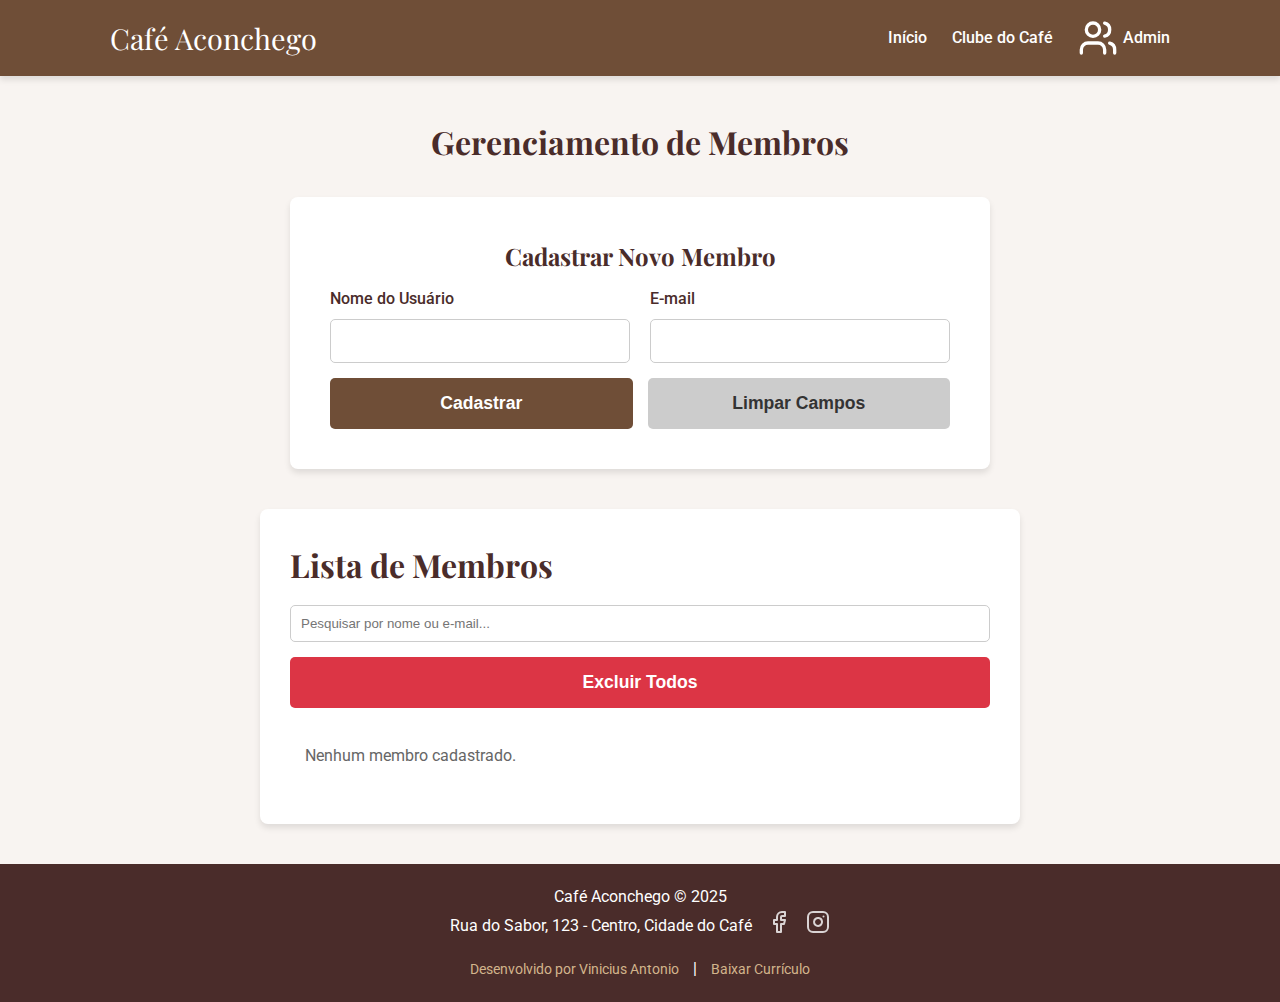
<file: admin.html>
<!DOCTYPE html>
<html lang="pt-BR">
<head>
    <meta charset="UTF-8">
    <meta name="viewport" content="width=device-width, initial-scale=1.0">
    <title>Admin - Cafeteria Aconchego</title>
    <link rel="stylesheet" href="css/style.css">
</head>
<body>
    <header class="header">
        <div class="container">
            <nav class="navbar">
                <a href="index.html" class="logo">Café Aconchego</a>
                <ul class="nav-menu">
                    <li><a href="index.html">Início</a></li> 
                    <li><a href="cadastro.html">Clube do Café</a></li>
                    <li>
                        <a href="admin.html" title="Admin">
                            <svg xmlns="http://www.w3.org/2000/svg" viewBox="0 0 24 24" fill="none" stroke="currentColor" stroke-width="2" stroke-linecap="round" stroke-linejoin="round"><path d="M16 21v-2a4 4 0 0 0-4-4H6a4 4 0 0 0-4 4v2"></path><circle cx="9" cy="7" r="4"></circle><path d="M22 21v-2a4 4 0 0 0-3-3.87"></path><path d="M16 3.13a4 4 0 0 1 0 7.75"></path></svg>
                            Admin
                        </a>
                    </li>
                </ul>
            </nav>
        </div>
    </header>

    <main>
        <div class="container admin-container">
            <h1>Gerenciamento de Membros</h1>

            <div class="form-container">
                <h2>Cadastrar Novo Membro</h2>
                <form id="admin-form">
                    <div class="form-grid">
                        <div class="form-group">
                            <label for="user-name">Nome do Usuário</label>
                            <input type="text" id="user-name" required>
                        </div>
                        <div class="form-group">
                            <label for="user-email">E-mail</label>
                            <input type="email" id="user-email" required>
                        </div>
                    </div>
                    <div class="button-group">
                        <button type="submit" class="btn">Cadastrar</button>
                        <button type="button" id="clear-form-btn" class="btn btn-secondary">Limpar Campos</button>
                    </div>
                </form>
            </div>

            <div class="card" style="margin-top: 40px;">
                <h2>Lista de Membros</h2>
                <div class="list-controls">
                    <input type="text" id="search-input" placeholder="Pesquisar por nome ou e-mail...">
                    <button id="delete-all-btn" class="btn btn-danger">Excluir Todos</button>
                </div>
                <ul id="user-list">
                </ul>
            </div>
        </div>
    </main>

    <footer class="footer">
        <div class="container">
            <p>Café Aconchego &copy; 2025</p>
            <div class="footer-contact-info">
                <span>Rua do Sabor, 123 - Centro, Cidade do Café</span>
                <div class="social-icons">
                    <a href="#"><svg xmlns="http://www.w3.org/2000/svg" viewBox="0 0 24 24" fill="none" stroke="currentColor" stroke-width="2" stroke-linecap="round" stroke-linejoin="round"><path d="M18 2h-3a5 5 0 0 0-5 5v3H7v4h3v8h4v-8h3l1-4h-4V7a1 1 0 0 1 1-1h3z"></path></svg></a>
                    <a href="#"><svg xmlns="http://www.w3.org/2000/svg" viewBox="0 0 24 24" fill="none" stroke="currentColor" stroke-width="2" stroke-linecap="round" stroke-linejoin="round"><rect width="20" height="20" x="2" y="2" rx="5" ry="5"></rect><path d="M16 11.37A4 4 0 1 1 12.63 8 4 4 0 0 1 16 11.37z"></path><line x1="17.5" x2="17.51" y1="6.5" y2="6.5"></line></svg></a>
                </div>
            </div>
            <div class="footer-links">
                <a href="https://github.com/Vinicius-Antonio" target="_blank">Desenvolvido por Vinicius Antonio</a>
                <span>|</span>
                <a href="assets/curriculo.pdf" download>Baixar Currículo</a>
            </div>
        </div>
    </footer>

    <script src="js/admin.js" defer></script>
</body>
</html>
</file>
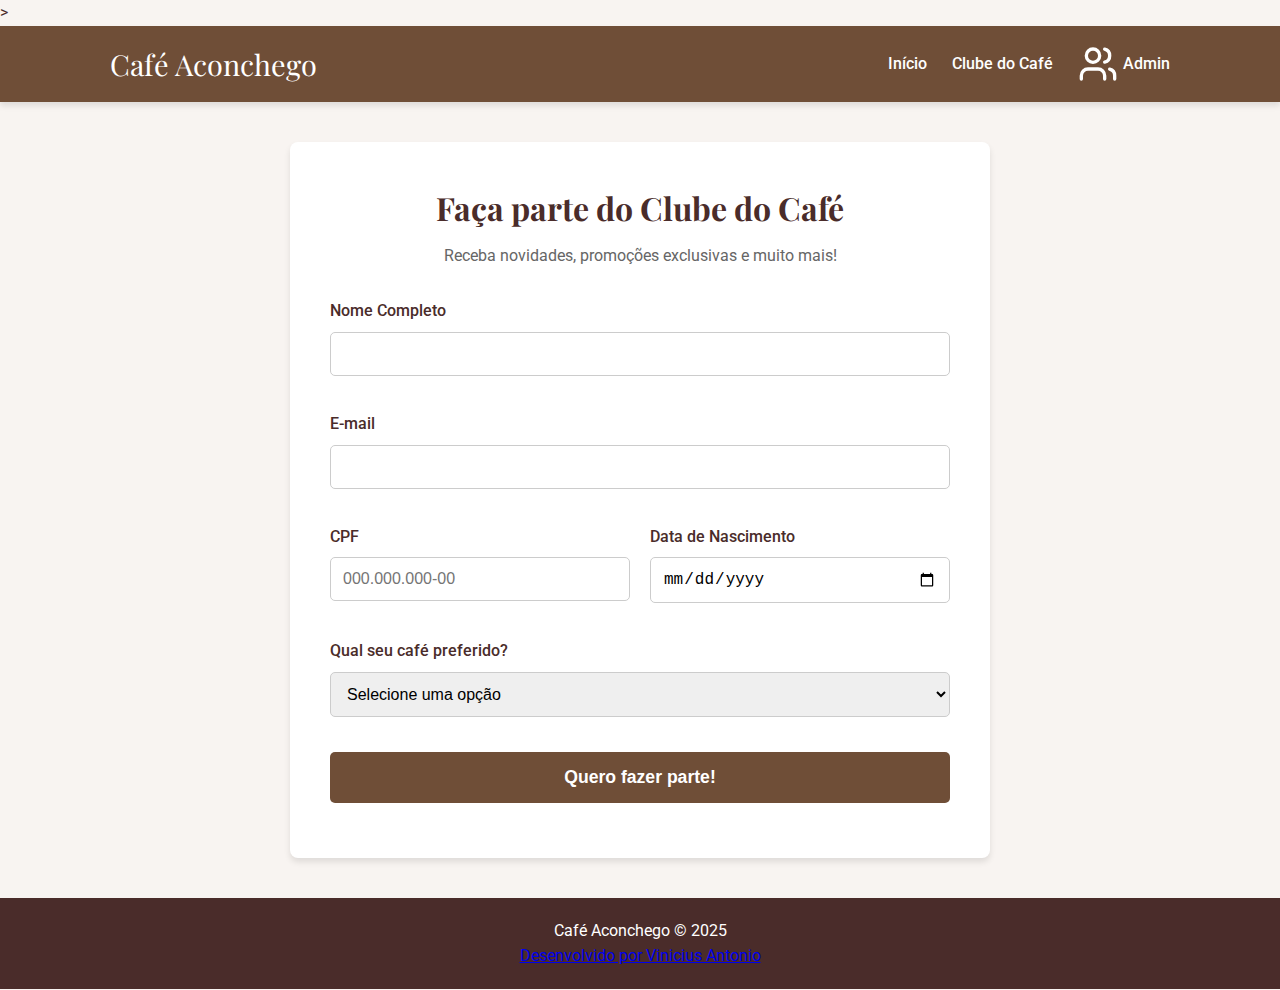
<file: cadastro.html>
<!DOCTYPE html>
<html lang="pt-BR">
<head>
    <meta charset="UTF-8">
    <meta name="viewport" content="width=device-width, initial-scale=1.0">
    <title>Clube do Café - Cadastro</title>>
    <link rel="stylesheet" href="css/style.css">
</head>
<body>

    <header class="header">
        <div class="container">
            <nav class="navbar">
                <a href="index.html" class="logo">Café Aconchego</a>
                <ul class="nav-menu">
                    <li><a href="index.html">Início</a></li>
                    <li><a href="cadastro.html">Clube do Café</a></li>
                    <li>
                        <a href="admin.html" title="Admin">
                            <svg xmlns="http://www.w3.org/2000/svg" viewBox="0 0 24 24" fill="none" stroke="currentColor" stroke-width="2" stroke-linecap="round" stroke-linejoin="round"><path d="M16 21v-2a4 4 0 0 0-4-4H6a4 4 0 0 0-4 4v2"></path><circle cx="9" cy="7" r="4"></circle><path d="M22 21v-2a4 4 0 0 0-3-3.87"></path><path d="M16 3.13a4 4 0 0 1 0 7.75"></path></svg>
                            Admin
                        </a>
                    </li>
                </ul>
            </nav>
        </div>
    </header>

    <main>
        <div class="container">
            <div class="form-container">
                <h1>Faça parte do Clube do Café</h1>
                <p class="subtitle">Receba novidades, promoções exclusivas e muito mais!</p>

                <form action="index.html">
                    <div class="form-grid">
                        <div class="form-group full-width">
                            <label for="nome">Nome Completo</label>
                            <input type="text" id="nome" name="nome" required>
                        </div>
                        
                        <div class="form-group full-width">
                            <label for="email">E-mail</label>
                            <input type="email" id="email" name="email" required>
                        </div>

                        <div class="form-group">
                            <label for="cpf">CPF</label>
                            <input type="text" id="cpf" name="cpf" required placeholder="000.000.000-00">
                        </div>
                        
                        <div class="form-group">
                            <label for="nascimento">Data de Nascimento</label>
                            <input type="date" id="nascimento" name="nascimento" required>
                        </div>
                        
                        <div class="form-group full-width">
                            <label for="cafe_preferido">Qual seu café preferido?</label>
                            <select id="cafe_preferido" name="cafe_preferido" required>
                                <option value="">Selecione uma opção</option>
                                <option value="expresso">Expresso</option>
                                <option value="capuccino">Capuccino</option>
                                <option value="latte">Latte</option>
                                <option value="coado">Coado</option>
                                <option value="outro">Outro</option>
                            </select>
                        </div>
                    </div>

                    <div class="form-group" style="margin-top: 20px;">
                        <button type="submit" class="btn">Quero fazer parte!</button>
                    </div>
                </form>
            </div>
        </div>
    </main>

    <footer class="footer">
        <div class="container">
            <p>Café Aconchego &copy; 2025</p>
            <a href="https://github.com/Vinicius-Antonio" class="github-link">Desenvolvido por Vinicius Antonio</a>
        </div>
    </footer>
</body>
</html>
</file>
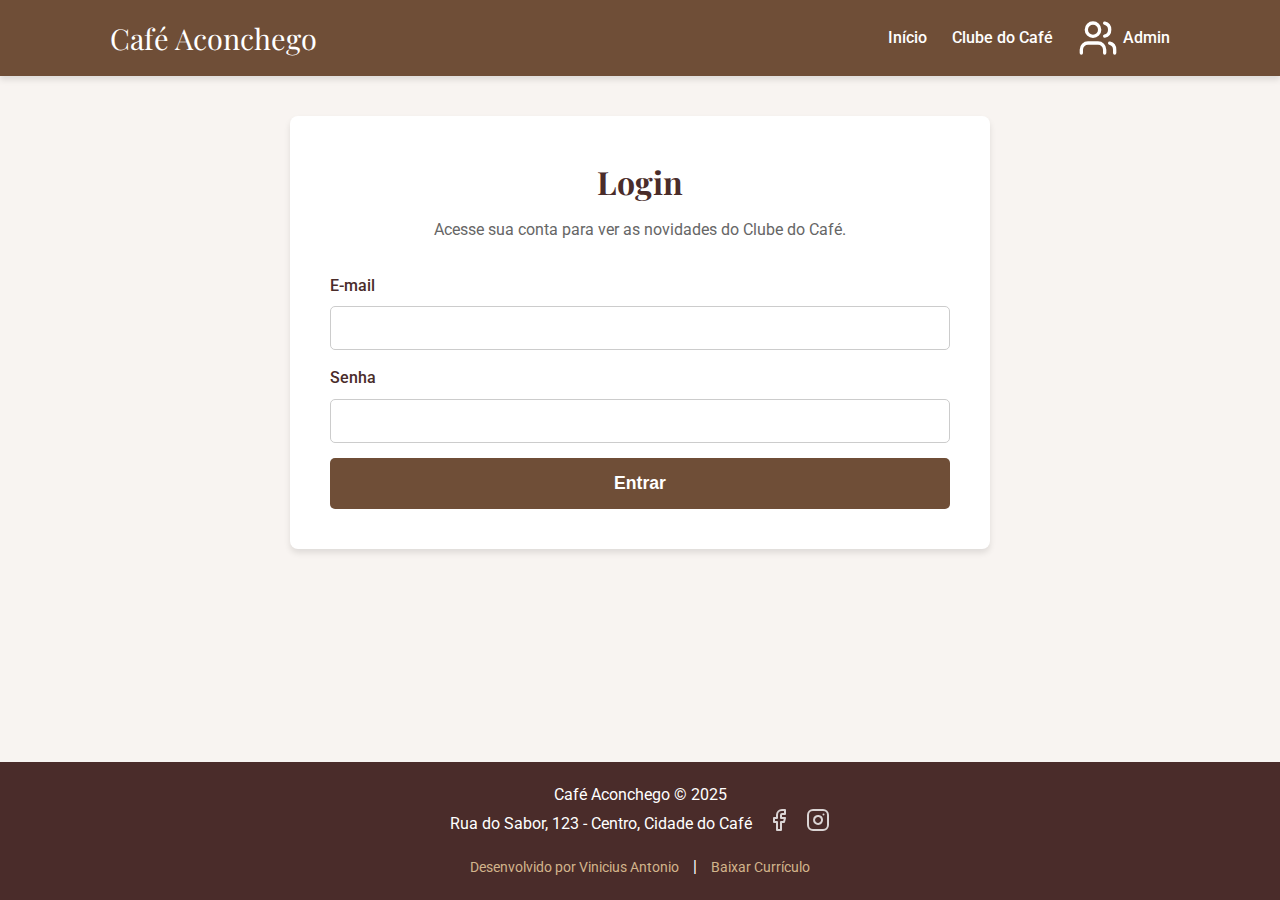
<file: login.html>
<!DOCTYPE html>
<html lang="pt-BR">
<head>
    <meta charset="UTF-8">
    <meta name="viewport" content="width=device-width, initial-scale=1.0">
    <title>Login - Cafeteria Aconchego</title>
    <link rel="stylesheet" href="css/style.css">
    <style>
        .error-message {
            color: #dc3545;
            text-align: center;
            margin-top: 15px;
            font-weight: 500;
        }
    </style>
</head>
<body>
    <header class="header">
        <div class="container">
            <nav class="navbar">
                <a href="index.html" class="logo">Café Aconchego</a>
                <ul class="nav-menu">
                    <li><a href="index.html">Início</a></li> 
                    <li><a href="cadastro.html">Clube do Café</a></li>
                    <li>
                        <a href="admin.html" title="Admin">
                            <svg xmlns="http://www.w3.org/2000/svg" viewBox="0 0 24 24" fill="none" stroke="currentColor" stroke-width="2" stroke-linecap="round" stroke-linejoin="round"><path d="M16 21v-2a4 4 0 0 0-4-4H6a4 4 0 0 0-4 4v2"></path><circle cx="9" cy="7" r="4"></circle><path d="M22 21v-2a4 4 0 0 0-3-3.87"></path><path d="M16 3.13a4 4 0 0 1 0 7.75"></path></svg>
                            Admin
                        </a>
                    </li>
                </ul>
            </nav>
        </div>
    </header>

    <main>
        <div class="container">
            <div class="form-container">
                <h1>Login</h1>
                <p class="subtitle">Acesse sua conta para ver as novidades do Clube do Café.</p>
                <form id="login-form"> 
                    <div class="form-group full-width">
                        <label for="login-email">E-mail</label>
                        <input type="email" id="login-email" name="login-email" required>
                    </div>
                    <div class="form-group full-width">
                        <label for="login-senha">Senha</label>
                        <input type="password" id="login-senha" name="login-senha" required>
                    </div>
                    <button type="submit" class="btn">Entrar</button>
                    <p id="error-message" class="error-message" style="display: none;"></p>
                </form>
            </div>
        </div>
    </main>

    <footer class="footer">
        <div class="container">
            <p>Café Aconchego &copy; 2025</p>
            <div class="footer-contact-info">
                <span>Rua do Sabor, 123 - Centro, Cidade do Café</span>
                <div class="social-icons">
                    <a href="#"><svg xmlns="http://www.w3.org/2000/svg" viewBox="0 0 24 24" fill="none" stroke="currentColor" stroke-width="2" stroke-linecap="round" stroke-linejoin="round"><path d="M18 2h-3a5 5 0 0 0-5 5v3H7v4h3v8h4v-8h3l1-4h-4V7a1 1 0 0 1 1-1h3z"></path></svg></a>
                    <a href="#"><svg xmlns="http://www.w3.org/2000/svg" viewBox="0 0 24 24" fill="none" stroke="currentColor" stroke-width="2" stroke-linecap="round" stroke-linejoin="round"><rect width="20" height="20" x="2" y="2" rx="5" ry="5"></rect><path d="M16 11.37A4 4 0 1 1 12.63 8 4 4 0 0 1 16 11.37z"></path><line x1="17.5" x2="17.51" y1="6.5" y2="6.5"></line></svg></a>
                </div>
            </div>
            <div class="footer-links">
                <a href="https://github.com/Vinicius-Antonio" target="_blank">Desenvolvido por Vinicius Antonio</a>
                <span>|</span>
                <a href="assets/curriculo.pdf" download>Baixar Currículo</a>
            </div>
        </div>
    </footer>

    <script src="js/auth.js" defer></script>
</body>
</html>
</file>
<file: css/style.css>
@import url('https://fonts.googleapis.com/css2?family=Playfair+Display:wght@700&family=Roboto:wght@400;500&display=swap');

:root {
    --cor-fundo: #F8F4F1;
    --cor-texto-principal: #4A2C2A;
    --cor-primaria: #6F4E37;
    --cor-primaria-escura: #5a3f2d;
    --cor-destaque: #D2B48C;
    --cor-branco: #FFFFFF;
    --cor-cinza-claro: #f0f0f0;
    --sombra-padrao: 0 4px 6px rgba(0, 0, 0, 0.1);
    --fonte-titulo: 'Playfair Display', serif;
    --fonte-corpo: 'Roboto', sans-serif;
}

* {
    margin: 0;
    padding: 0;
    box-sizing: border-box;
}

.visually-hidden {
    position: absolute;
    width: 1px;
    height: 1px;
    padding: 0;
    margin: -1px;
    overflow: hidden;
    clip: rect(0, 0, 0, 0);
    white-space: nowrap;
    border: 0;
}

body {
    font-family: var(--fonte-corpo);
    background-color: var(--cor-fundo);
    color: var(--cor-texto-principal);
    line-height: 1.6;
    display: flex;
    flex-direction: column;
    min-height: 100vh;
}

.container {
    max-width: 1100px;
    margin: 0 auto;
    padding: 0 20px;
}

.header {
    background-color: var(--cor-primaria);
    color: var(--cor-branco);
    padding: 15px 0;
    box-shadow: var(--sombra-padrao);
}

.navbar {
    display: flex;
    justify-content: space-between;
    align-items: center;
}

.navbar .logo {
    font-family: var(--fonte-titulo);
    font-size: 1.8rem;
    color: var(--cor-branco);
    text-decoration: none;
}

.nav-menu {
    list-style: none;
    display: flex;
    align-items: center;
    gap: 25px;
}

.nav-menu a {
    color: var(--cor-branco);
    text-decoration: none;
    font-weight: 500;
    transition: color 0.3s ease;
    display: flex;
    align-items: center;
    gap: 5px;
}

.nav-menu a:hover {
    color: var(--cor-destaque);
}

.nav-menu svg {
    width: 40px;
    height: 40px;
}

main {
    flex-grow: 1;
    padding: 40px 0;
}

h1, h2, h3 {
    font-family: var(--fonte-titulo);
}

.welcome-section {
    text-align: center;
    padding: 40px 0;
}

.welcome-section h1 {
    font-size: 3rem;
    margin-bottom: 15px;
}

.welcome-section p {
    font-size: 1.1rem;
    max-width: 600px;
    margin: 0 auto;
}

.gallery {
    display: grid;
    grid-template-columns: repeat(auto-fit, minmax(300px, 1fr));
    gap: 25px;
    margin-top: 40px;
}

.gallery img {
    width: 100%;
    height: 100%;
    object-fit: cover;
    border-radius: 8px;
    box-shadow: var(--sombra-padrao);
    transition: transform 0.3s ease;
    will-change: transform;
}

.gallery img:hover {
    transform: scale(1.05);
}

.info-grid {
    display: flex;
    flex-direction: column; 
    gap: 40px;
    margin-top: 50px;
}

.card {
    background-color: var(--cor-branco);
    padding: 30px;
    border-radius: 8px;
    box-shadow: var(--sombra-padrao);
}

.card h2 {
    font-size: 2rem;
    margin-bottom: 15px;
}

.card2 {
    background-color: var(--cor-destaque);
    padding: 30px;
    border-radius: 8px;
    box-shadow: var(--sombra-padrao);
    margin-top: 5px; 
}

.card2 h2 {
    font-size: 2rem;
    margin-bottom: 15px;
}

.card2 ul, .card ul {
    list-style-position: inside;
}

.testimonials {
    text-align: center;
    margin-top: 50px;
}

.testimonials h2 {
    font-size: 2rem;
    margin-bottom: 30px;
}

.testimonials-container {
    display: flex;
    justify-content: center;
    gap: 30px;
    flex-wrap: wrap;
}

.testimonial-card {
    max-width: 350px;
}

.testimonial-card p {
    font-style: italic;
}

.testimonial-card span {
    display: block;
    font-weight: bold;
    margin-top: 15px;
}

.form-container {
    max-width: 700px;
    margin: 0 auto;
    background-color: var(--cor-branco);
    padding: 40px;
    border-radius: 8px;
    box-shadow: var(--sombra-padrao);
}

.form-container h1, .form-container h2 {
    text-align: center;
    margin-bottom: 10px;
}

.form-container .subtitle {
    text-align: center;
    margin-bottom: 30px;
    color: #666;
}

.form-grid {
    display: grid;
    grid-template-columns: 1fr 1fr;
    gap: 20px;
}

.form-group {
    margin-bottom: 15px;
}

.full-width {
    grid-column: 1 / -1;
}

.form-group label {
    display: block;
    font-weight: 500;
    margin-bottom: 8px;
}

.form-group input, .form-group select {
    width: 100%;
    padding: 12px;
    border: 1px solid #ccc;
    border-radius: 5px;
    font-size: 1rem;
}

.form-group input:focus, .form-group select:focus {
    outline: none;
    border-color: var(--cor-primaria);
    box-shadow: 0 0 0 2px rgba(111, 78, 55, 0.2);
}

.btn {
    display: block;
    width: 100%;
    padding: 15px;
    font-size: 1.1rem;
    font-weight: bold;
    color: var(--cor-branco);
    background-color: var(--cor-primaria);
    border: none;
    border-radius: 5px;
    cursor: pointer;
    transition: background-color 0.3s ease;
    text-align: center;
}

.btn:hover {
    background-color: var(--cor-primaria-escura);
}

.btn-secondary {
    background-color: #ccc;
    color: #333;
}
.btn-secondary:hover {
    background-color: #bbb;
}

.btn-danger {
    background-color: #dc3545;
    color: var(--cor-branco);
}
.btn-danger:hover {
    background-color: #c82333;
}

.admin-container {
    max-width: 800px;
    margin: 0 auto;
}

.admin-container h1 {
    text-align: center;
    margin-bottom: 30px;
}

.button-group {
    display: flex;
    gap: 15px;
}

.list-controls {
    display: flex;
    gap: 15px;
    margin-bottom: 15px;
    flex-wrap: wrap;
}

.list-controls input {
    flex-grow: 1;
    padding: 10px;
    border: 1px solid #ccc;
    border-radius: 5px;
    min-width: 200px;
}

#user-list {
    list-style: none;
    margin-top: 20px;
}

#user-list li {
    background-color: var(--cor-cinza-claro);
    padding: 15px;
    border-radius: 5px;
    margin-bottom: 10px;
    display: flex;
    justify-content: space-between;
    align-items: center;
    border: 1px solid #ddd;
    flex-wrap: wrap;
    gap: 10px;
}

#user-list .user-info {
    flex-grow: 1;
}

#user-list .user-info span {
    display: block;
}
#user-list .user-info .user-name {
    font-weight: bold;
}

#user-list .user-info .user-email {
    font-size: 0.9rem;
    color: #555;
}

#user-list .user-info .user-date {
    font-size: 0.8rem;
    color: #888;
    margin-top: 5px;
}

.delete-btn {
    color: #dc3545;
    background: none;
    border: none;
    cursor: pointer;
    font-weight: bold;
    padding: 5px 10px;
}

.footer {
    background-color: var(--cor-texto-principal);
    color: var(--cor-branco);
    text-align: center;
    padding: 20px 0;
    margin-top: auto;
}

.footer-contact-info {
    display: flex;
    justify-content: center;
    align-items: center;
    gap: 15px;
    margin-bottom: 15px;
}

.social-icons {
    display: flex;
    gap: 15px;
}

.social-icons a {
    color: var(--cor-branco);
    text-decoration: none;
    opacity: 0.8;
    transition: opacity 0.3s ease;
}

.social-icons a:hover {
    opacity: 1;
}

.social-icons svg {
    width: 24px;
    height: 24px;
}

.footer .footer-links {
    margin-top: 15px;
}

.footer .footer-links a {
    margin: 0 10px;
    display: inline-block;
    font-size: 0.9rem;
    color: var(--cor-destaque);
    text-decoration: none;
}
.footer .footer-links a:hover {
    text-decoration: underline;
}
.footer .footer-links span {
    color: var(--cor-branco);
}


@media (max-width: 768px) {
    .info-grid, .form-grid {
        grid-template-columns: 1fr;
    }
    .full-width {
        grid-column: auto;
    }
    .navbar {
        flex-direction: column;
        gap: 15px;
    }
    .footer-contact-info {
        flex-direction: column;
        gap: 10px;
    }
}

@media (max-width: 480px) {
    .welcome-section h1 {
        font-size: 2.2rem;
    }
    .gallery {
        grid-template-columns: 1fr;
    }
    .testimonial-card {
        max-width: 100%;
    }
}
</file>
